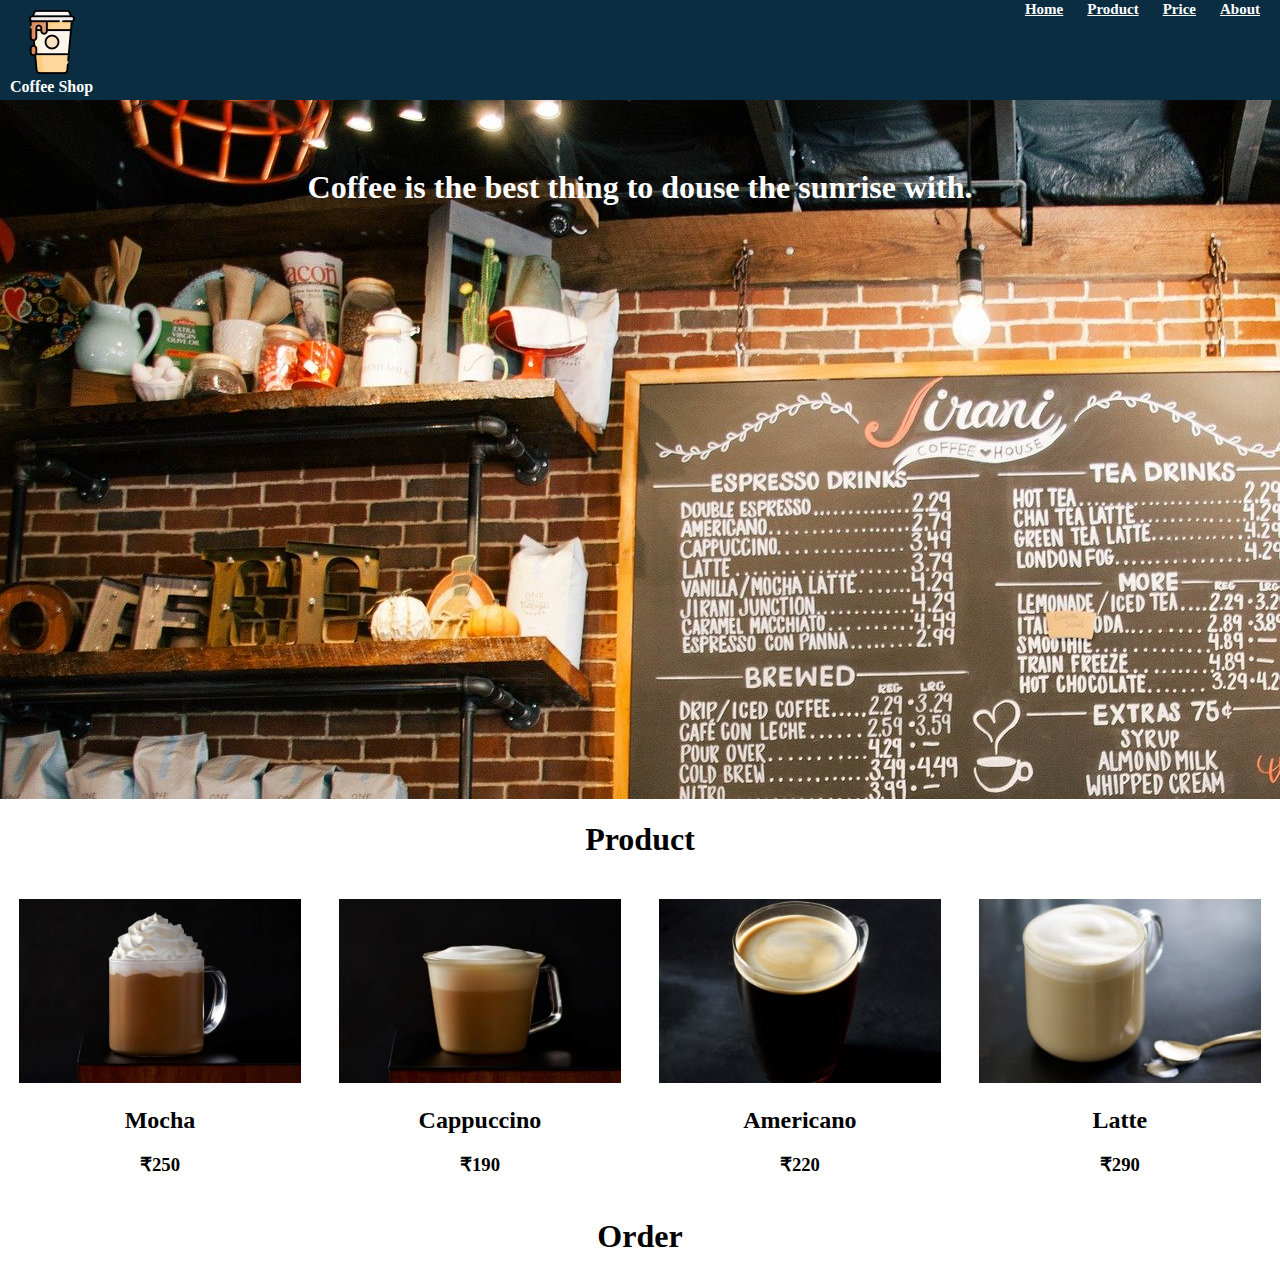
<file: Coffee shop/index.html>
<!DOCTYPE html>
<html>
	<head>
		<meta name="viewport" content="width=device-width,initial-scale=1.0">
		<title>Learning html</title>
		<link rel="stylesheet" type="text/css" href="coffeeshop.css">
	</head>
	<body>
		<div class="container">
			<header class="coffee-header">
				<div class="div-logo">
					<img src="coffee-logo.png">
					<span class="logo-text">Coffee Shop</span>
				</div>
				<nav class="coffee-nav">
					<a href="#">Home</a>
					<a href="#">Product</a>
					<a href="#">Price</a>
					<a href="#">About</a>
				</nav>
			</header>
			<div class="site-content">
				<div class="image-content">
					<h1 class="quote">Coffee is the best thing to douse the sunrise with.</h1>
				</div>
				<div class="card-list">
					<h1 id="product">Product</h1>
					<div class="card">
						<img src="coffeecards/mocha-image.png">
						<div>
							<h2>Mocha</h2>
							<h3>&#8377;250</h3>
						</div>
					</div>

					<div class="card">
						<img src="coffeecards/cappuccino-image.png">
						<div>
							<h2>Cappuccino</h2>
							<h3>&#8377;190</h3>
						</div>
					</div>

					<div class="card">
						<img src="coffeecards/americano-image.png">
						<div>
							<h2>Americano</h2>
							<h3>&#8377;220</h3>
						</div>
					</div>

					<div class="card">
						<img src="coffeecards/latte-image.png">
						<div>
							<h2>Latte</h2>
							<h3>&#8377;290</h3>
						</div>
					</div>
				</div>
				
				<div class="order-section">
					 <h1 id="order">Order</h1>
					<script type="text/javascript" src="https://form.jotform.com/jsform/212043714789055"></script>
				</div>
			</div>
	    </div>
	</body>
</html>
</file>
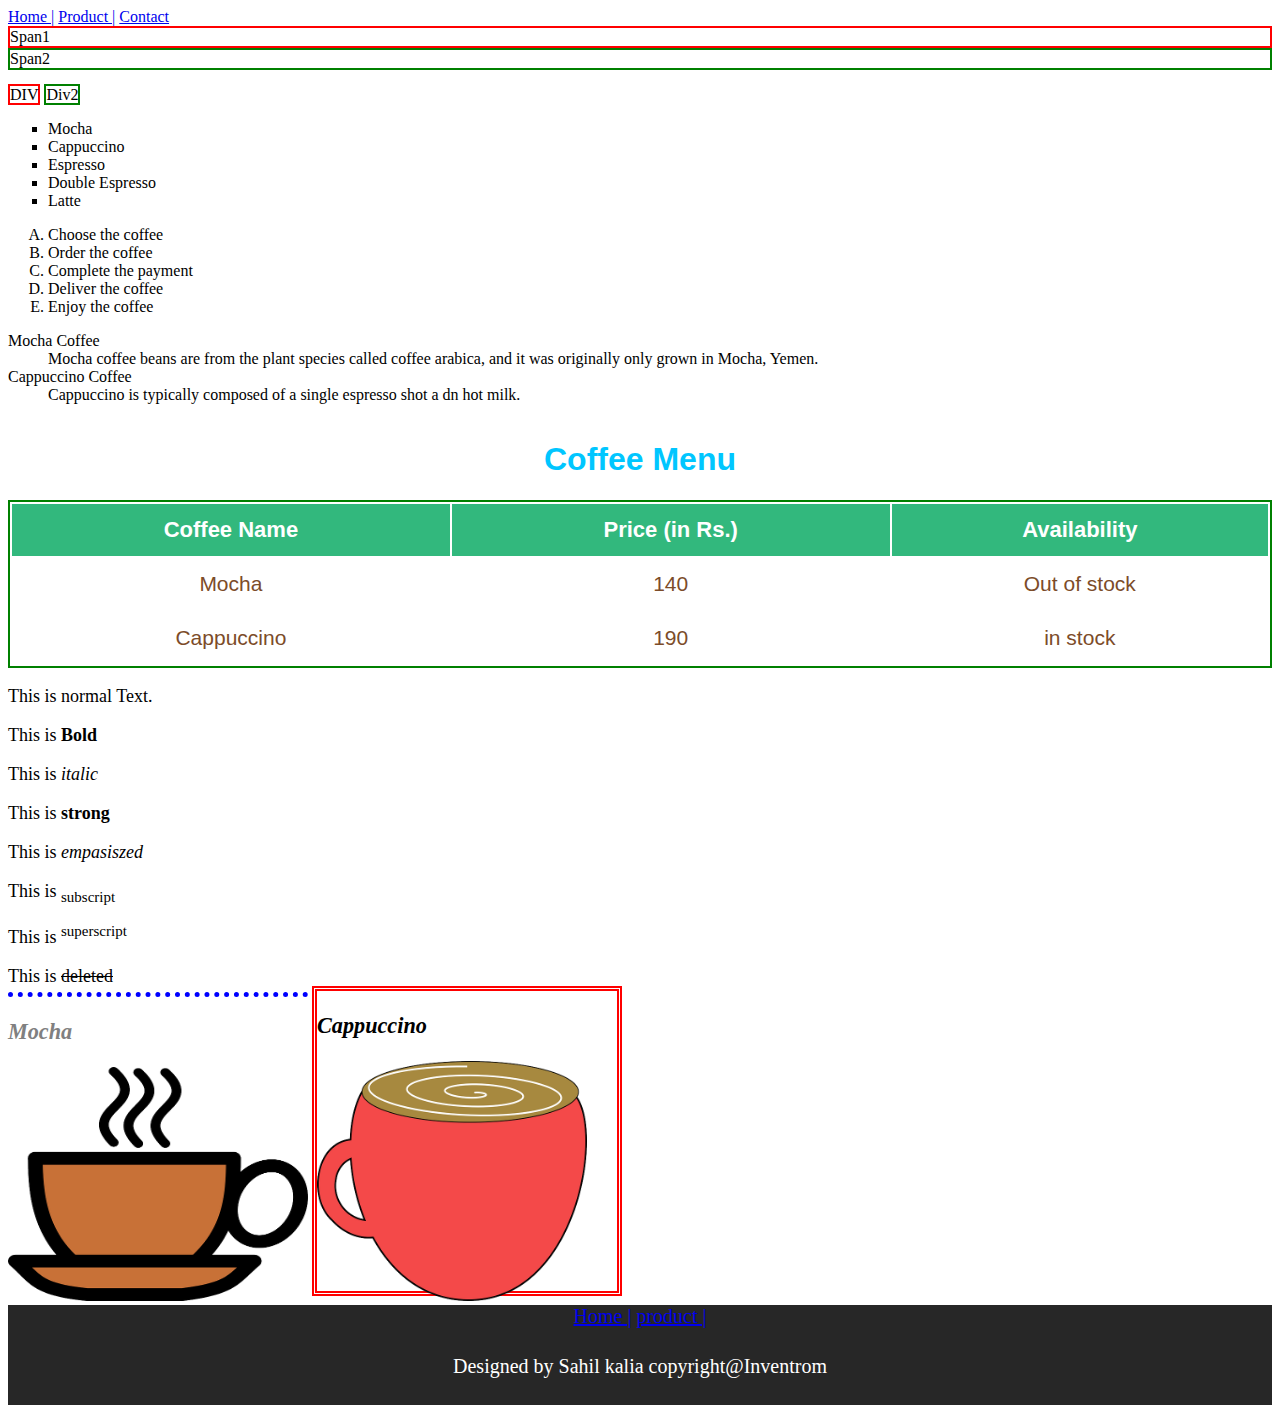
<file: Coffee shop/cshop/index.html>
<!DOCTYPE html>
<html>
	<head>
		<meta charset="utf-8">
		<title>Learning html</title>
		<link rel="stylesheet" type="text/css" href="coffeeshop.css">
	</head>
	<body>
		<nav>
			<a href="index.html">Home |</a>
			<a href="product.html">Product |</a>
			<a href="contact.html">Contact</a>
		</nav>
		<span style="border: 2px solid red; display: block;">Span1</span>
		<span style="border: 2px solid green; display: block;">Span2</span>
		<p></p>
		<div style="border: 2px solid red; display: inline;">DIV</div>
		<div style="border: 2px solid green;display: inline;">Div2</div>
		<ul class="coffee-list">
			<li>Mocha</li>
			<li>Cappuccino</li>
			<li>Espresso</li>
			<li>Double Espresso</li>
			<li>Latte</li>
		</ul>
		<ol type="A">
			<li>Choose the coffee</li>
			<li>Order the coffee</li>
			<li>Complete the payment</li>
			<li>Deliver the coffee</li>
			<li>Enjoy the coffee</li>
		</ol>
		<dl>
			<dt>Mocha Coffee</dt>
			<dd>
				Mocha coffee beans are from the plant species called coffee arabica, and it was originally only grown in Mocha, Yemen.
			</dd>
			<dt>Cappuccino Coffee</dt>
			<dd>
				Cappuccino is typically composed of a single espresso shot a dn hot milk.
			</dd>
		</dl>
		<div>
			<table class="pricing-table">
				<caption class="caption-heading">
					<h1>Coffee Menu</h1>
				</caption>
				<tr>
					<th>Coffee Name</th>
					<th>Price (in Rs.)</th>
					<th>Availability</th>
				</tr>
				<tr class="tr-out-of-stock">
					<td>Mocha</td>
					<td>140</td>
					<td>Out of stock</td>
				</tr>
				<tr class="tr-in-stock">
					<td>Cappuccino</td>
					<td>190</td>
					<td>in stock</td>
				</tr>
			</table>
		</div>

		<div class="available-coffee">
			<p>This is normal Text.</p>			
			<p>This is <b>Bold</b></p>
			<p>This is <i>italic</i></p>
			<p>This is <strong>strong</strong></p>
			<p>This is <em>empasiszed</em></p>
			<p>This is <sub>subscript</sub></p>
			<p>This is <sup>superscript</sup></p>
			<p>This is <del> deleted</del></p>
		</div>

		<div class ="available-coffee out-of-stock" id="Mocha" style="display: inline-block;">
			<h3>Mocha</h3>
			<img src="mocha.png" class="div-img">
		</div>
		<div class="available-coffee in-stock" style="display: inline-block;">
			<h3>Cappuccino</h3>
			<img src="cappuccino.png" class="capu-img">
		</div>
		<footer class="footer">
			<div style="height: 50%;">
				<a href="index.html">Home |</a>
				<a href="product.html">product |</a>
			</div style="height: 50%;">
			     Designed by Sahil kalia copyright@Inventrom
			<div>
			</div>
		</footer>        
	</body>
</html>
</file>
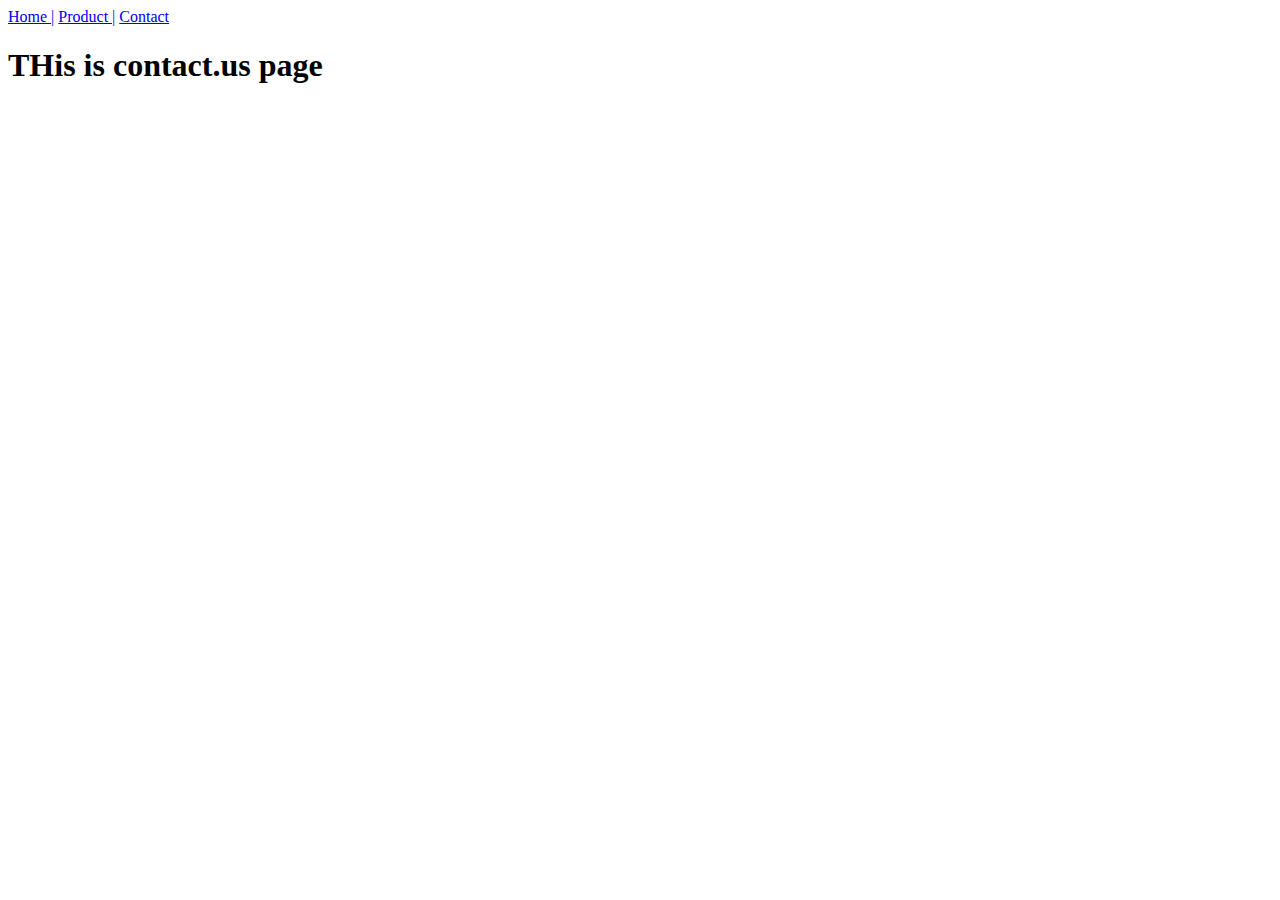
<file: Coffee shop/contact.html>
<!DOCTYPE html>
<html>
<head>
	<meta charset="utf-8">
	<title>contact.us</title>
</head>
<body>
	<nav>
		<a href="index.html">Home |</a>
		<a href="product.html">Product |</a>
		<a href="contact.html">Contact</a>
	</nav>
	<h1>THis is contact.us page</h1>

</body>
</html>
</file>
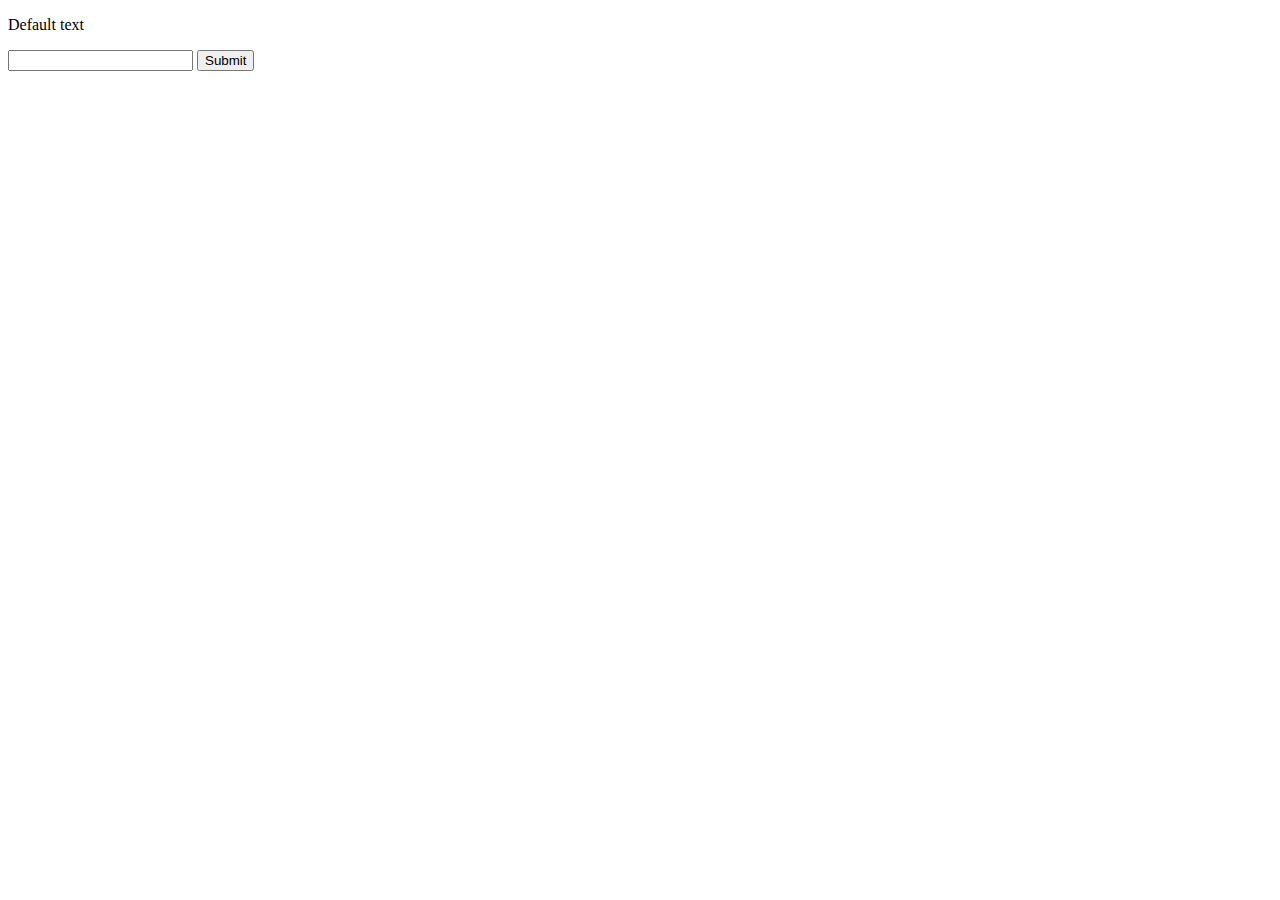
<file: Coffee shop/javascript.html>
<!DOCTYPE html>
<html>
<head>
     <title> </title>
</head>
<body>
	<p id="output">Default text</p>
	<input id="city">
	<button onclick="update_user()">Submit</button>
	<script type="text/javascript">
		function show_temp(){
			document.getElementById("output").style.color="red";
			document.getElementById("output").style.fontSize="20px";
			city = document.getElementById("city").value;

			httpRequest = new XMLHttpRequest();
			url="https://api.weatherbit.io/v2.0/current?lat=35.7796&lon=-78.6382"+city+"&key=API_KEY&include=minutely"
			httpRequest.open("GET",url);
			httpRequest.send();

			httpRequest.onreadystatechange= function(){
				if(this.readyState == 4 && this.status==200)
				{
					user_data = JSON.parse(this.responseText);
					document.getElementById("output").innerHTML=user_data.data.data[0].temp;
				}
			}
		}
		
	</script>
</body>
</html>
</file>
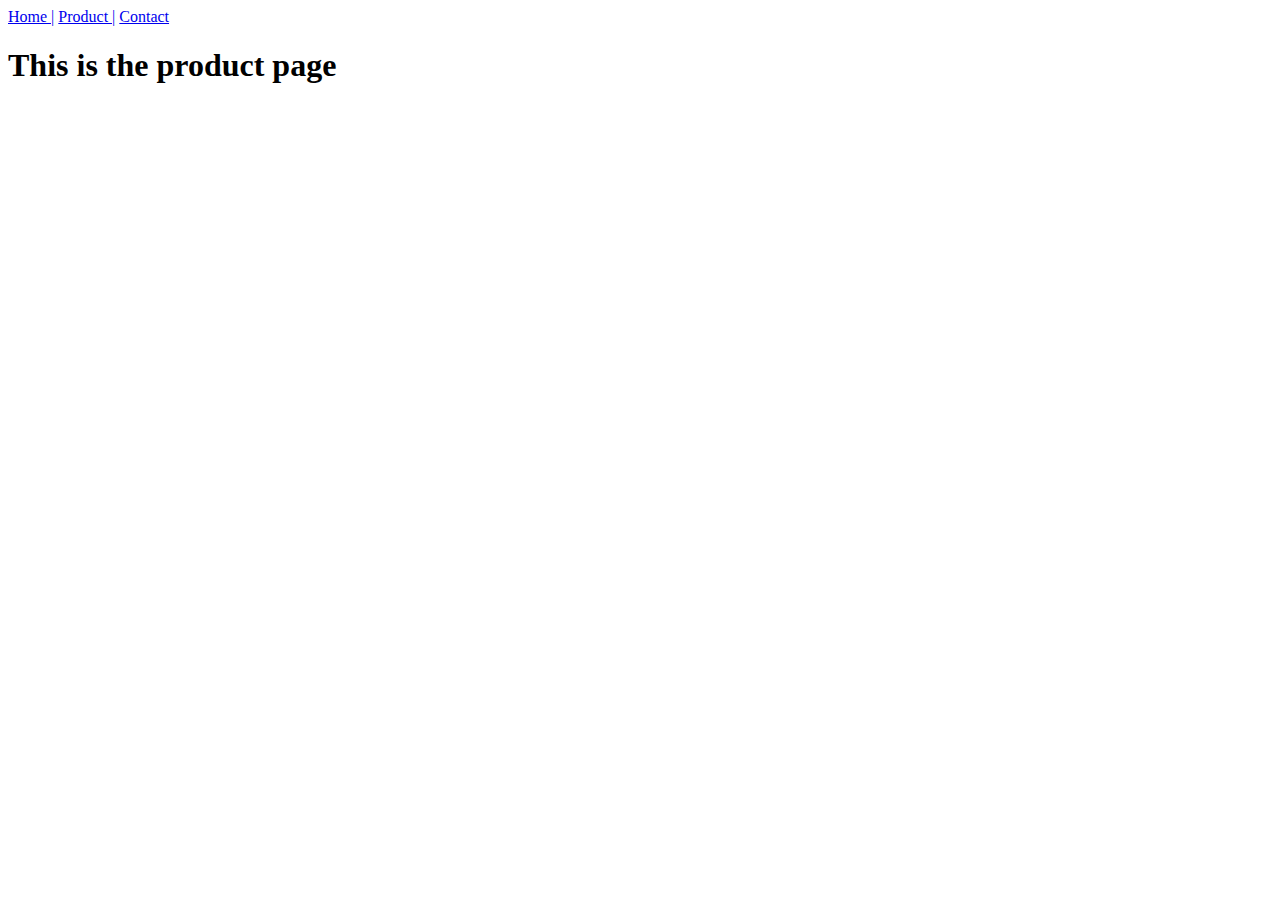
<file: Coffee shop/product.html>
<!DOCTYPE html>
<html>
<head>
	<meta charset="utf-8">
	<title>product</title>
</head>
<body>
	<nav>
		<a href="index.html">Home |</a>
		<a href="product.html">Product |</a>
		<a href="contact.html">Contact</a>
	</nav>
	<h1>This is the product page</h1>
</body>
</html>
</file>
<file: Coffee shop/coffeeshop.css>
body{
	margin: 0px;
}
.coffee-header{
	position: fixed;
	left: 0px;
	right: 0px;
	height: 100px;
	width: 100%;
	background-color: #0a2d42;
	z-index: 100;
}

.div-logo{
	height: 100%;
	text-align: center;
	margin: 10px;
	float: left;
}

.logo-text{
	display: block;
	font-family: "Helvetica Neue";
	font-weight: bold;
	color: white;
}

.coffee-nav{
	float: right;
	height: 100%;
}

.coffee-nav a{
	color: white;
	font-size: 15px;
	font-weight: 700;
	font-family: "Helvetica Neue";
	padding-right: 20px;
	display: inline-block;
}


.site-content{
	position: absolute;
	top: 78px;
	width: 100%;
}

.image-content{
	background-image: url("background-image.jpg");
	height: 700px;
	width: 100%;
	text-align: center;
}

.quote{
	color: white;
	font-family: "Helvetica Neuw";
	position: relative;
	top: 10%;
}

.card-list{
	width: 100%;
}

#product{
	text-align: center;
}

.card{
	width: 22%;
	padding: 1.5%;
	height: 300px;
	float: left;
	text-align: center;
}

.card img{
	width: 100%;
}

.order-section{
	width: 100%;
}

#order{
	text-align: center;
}


.form{
	width: 200px;
	margin: auto;
}

.form input{
	padding: 10px;
	margin: 10px;
}
</file>
<file: Coffee shop/cshop/coffeeshop.css>
.footer{
	background-color: #272727;
	color: white;
	height: 100px;
	font-size: 20px;
	text-align: center;
}

.coffee-list{
	list-style-type: square;
}


.available-coffee{
	height: 300px;
	width: 300px;
	font-size: 18px;
}
.out-of-stock{
	border-top-style: dotted;
	border-top-width: 5px;
	border-top-color: blue;

	font-size: 19px;
	font-style: italic;
	font-family: Georgia;
}

.in-stock{
	border-style: double;
	border-width: 5px;
	border-color: red;

	font-size: 19px;
	font-style: italic;
	font-family: serif;
}

.div-img{
	height: 78%;
	width: 100%;
}

.capu-img{
	height: 80%;
	width: 90%;
}

#Mocha{
	color: gray;
}

.pricing-table{
	width: 100%;
	border: 2px solid green;
	text-align: center;
	font-family: "Arial Black",Gadget, sans-serif;
}

.caption-heading{
	color: #00c6ff;
}

th{
	background-color:#32b87d;
	height: 50px;
	color: white;
	font-size: 22px;
}
td{
	height: 50px;
	font-size: 21px;
	color: #7c4c29;
}

.tr-out-of-stock: hover{
	background-color: #ffcccc;
}

.tr-in-stock: hover{
	background-color: #ccffe6;
}
</file>
